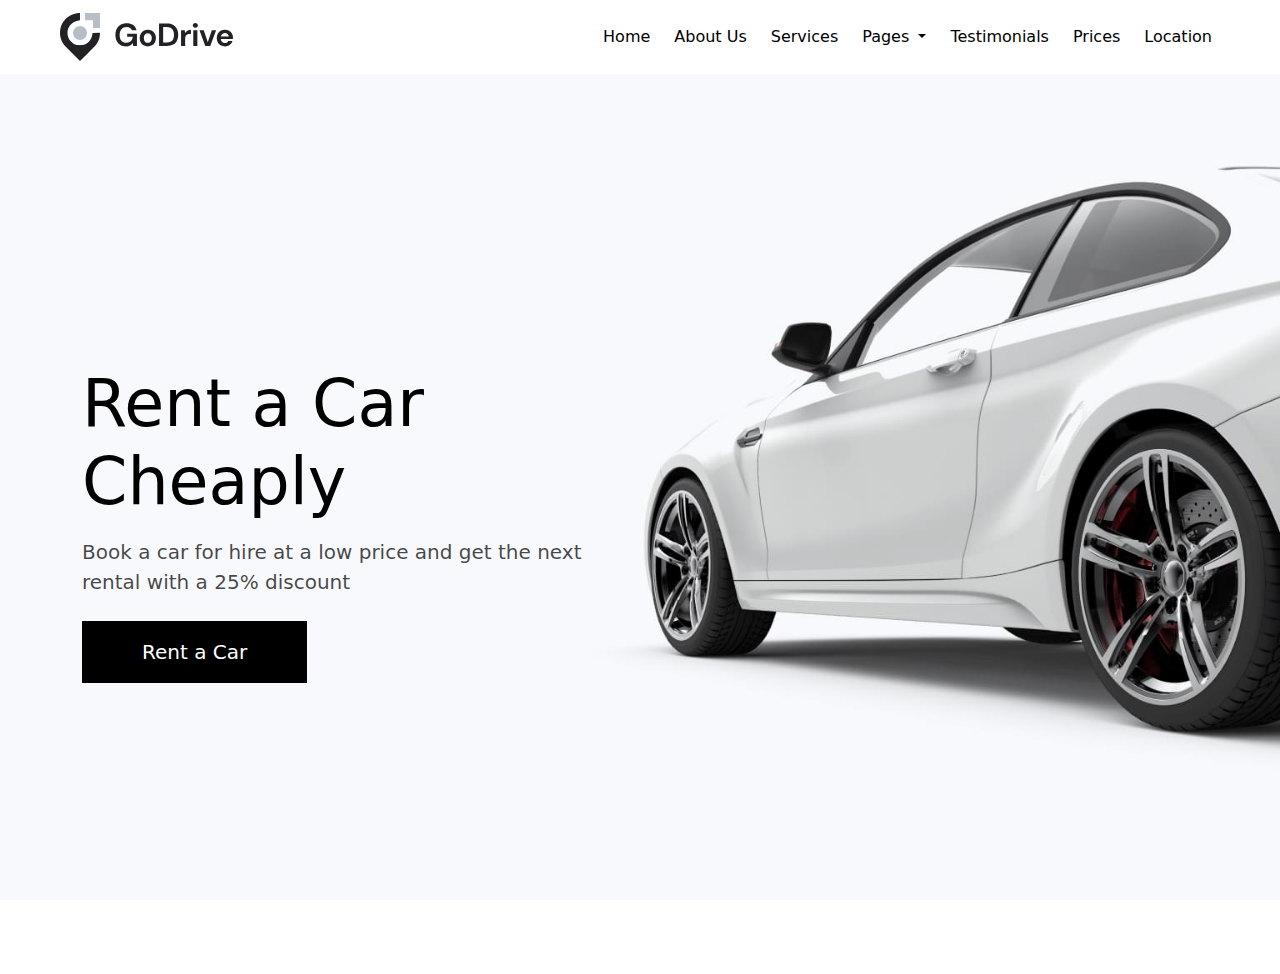
<file: index.html>
<!DOCTYPE html>
<html lang="en">
<head>
    <meta charset="UTF-8">
    <meta name="viewport" content="width=device-width, initial-scale=1.0">
    <title>Document</title>
    <link href="https://cdn.jsdelivr.net/npm/bootstrap@5.3.3/dist/css/bootstrap.min.css" rel="stylesheet" integrity="sha384-QWTKZyjpPEjISv5WaRU9OFeRpok6YctnYmDr5pNlyT2bRjXh0JMhjY6hW+ALEwIH" crossorigin="anonymous">
    <link rel="stylesheet" href="style.css">
</head>
<body>

    <nav class="navbar navbar-expand-lg px-5">
        <div class="container-fluid">
          <a class="navbar-brand" href="#"><img style="width: 100%; object-fit: cover;" src="1.png" alt=""></a>
          <button class="navbar-toggler" type="button" data-bs-toggle="collapse" data-bs-target="#navbarSupportedContent" aria-controls="navbarSupportedContent" aria-expanded="false" aria-label="Toggle navigation">
            <span class="navbar-toggler-icon"></span>
          </button>
          <div class="collapse navbar-collapse" id="navbarSupportedContent">
            <ul class="navbar-nav ms-auto mb-2 mb-lg-0 gap-2">
              <li class="nav-item">
                <a style="color: black;" class="nav-link active" aria-current="page" href="#">Home</a>
              </li>
              <li class="nav-item">
                <a target="_blank" style="color: black;" class="nav-link" href="about.html">About Us</a>
              </li>
              <li class="nav-item">
                <a style="color: black;" class="nav-link" href="#">Services</a>
              </li>
              
              <li class="nav-item dropdown">
                <a style="color: black;" class="nav-link dropdown-toggle" href="#" role="button" data-bs-toggle="dropdown" aria-expanded="false">
                  Pages
                </a>
                <ul class="dropdown-menu">
                  <li><a class="dropdown-item" href="#">Single Services</a></li>
                  <li><a class="dropdown-item" href="#">Maintenance</a></li>
                  <li><hr class="dropdown-divider"></li>
                  <li><a class="dropdown-item" href="#">404 Page</a></li>
                </ul>
              </li>

              <li class="nav-item">
                <a style="color: black;" class="nav-link" href="#">Testimonials</a>
              </li>
              <li class="nav-item">
                <a style="color: black;" class="nav-link" href="button.html">Prices</a>
              </li>
              <li class="nav-item">
                <a style="color: black;" class="nav-link" href="#">Location</a>
              </li>
              
            </ul>
          </div>
        </div>
      </nav>

      <!-- Home Page -->

      <div style="height: 100vh; background-image: url(2.png); background-attachment: fixed; background-size: cover; background-position: center;" class="container-fluid">
        <div class="container h-100">
            <div class="col-sm-6 h-100 d-flex flex-column align-items-start justify-content-center gap-2">

            
            <h1 style="font-size: 65px; color: black;">Rent a Car Cheaply</h1>
            <p style="font-size: 20px; color: rgba(0, 0, 0, 0.726);" >Book a car for hire at a low price and get the next rental with a 25% discount</p>
            <a target="_blank" href="button.html"> <button style="color: white; background-color: black; padding: 16px 60px; border: none; font-size: 20px;" class="black">Rent a Car</button></a>
            </div>
        </div>
      </div>
    






    <script src="https://cdn.jsdelivr.net/npm/bootstrap@5.3.3/dist/js/bootstrap.bundle.min.js" integrity="sha384-YvpcrYf0tY3lHB60NNkmXc5s9fDVZLESaAA55NDzOxhy9GkcIdslK1eN7N6jIeHz" crossorigin="anonymous"></script>
</body>
</html>
</file>
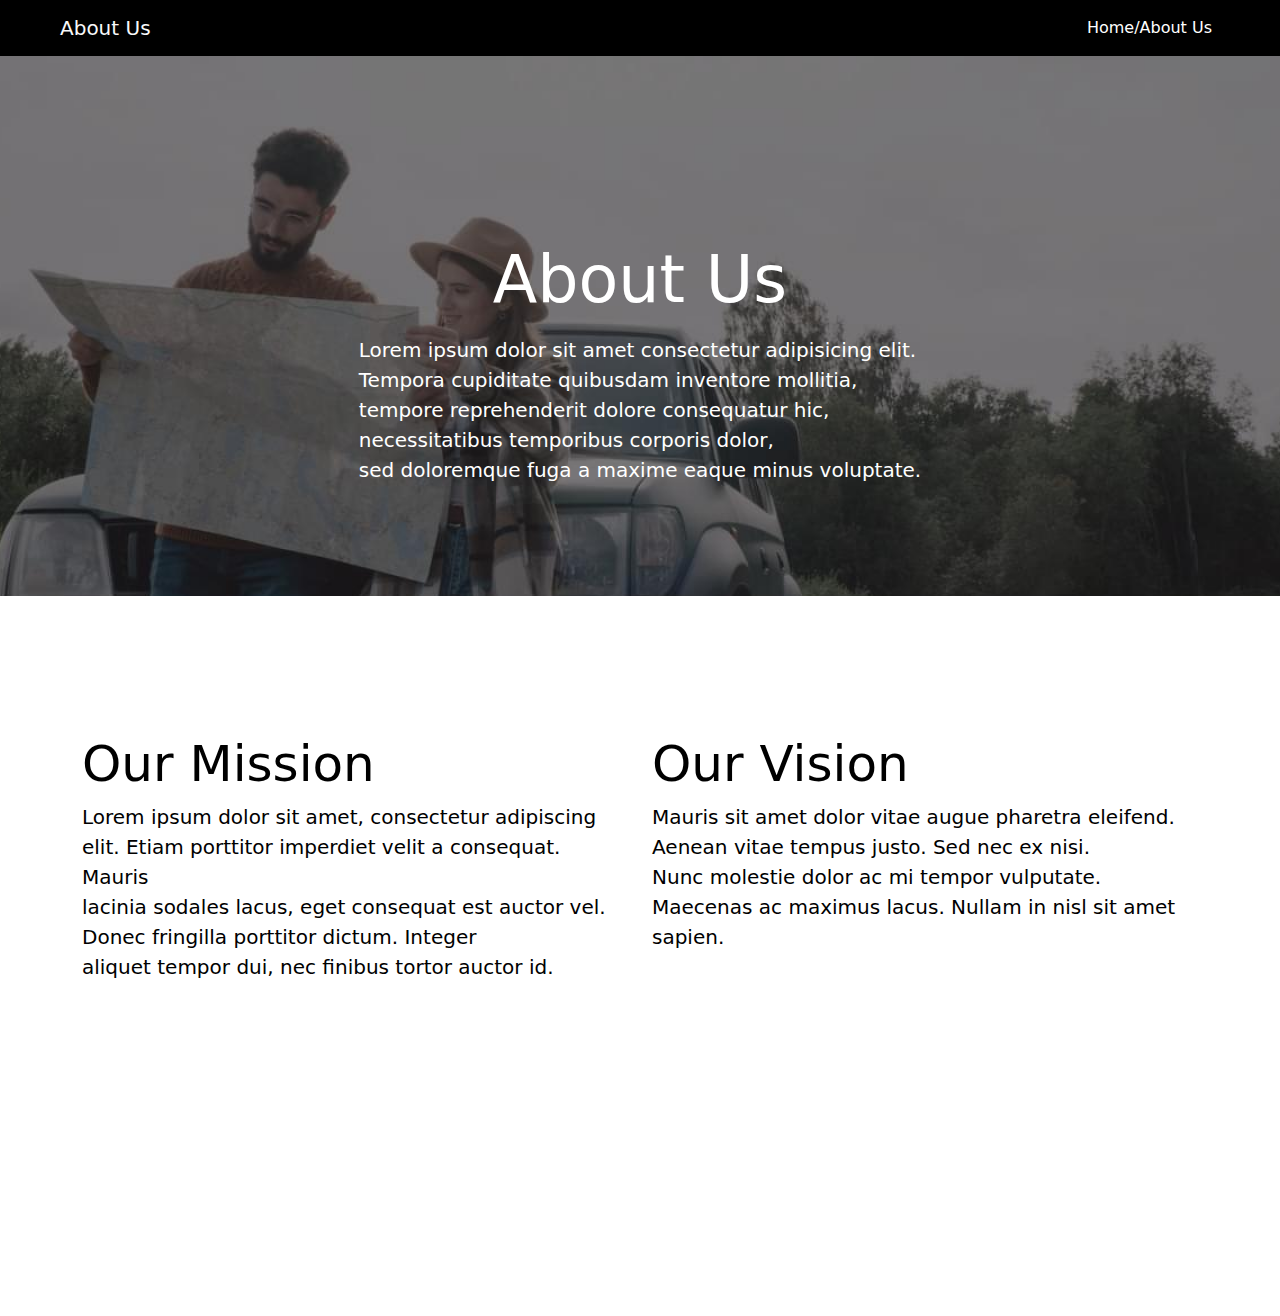
<file: about.html>
<!DOCTYPE html>
<html lang="en">
<head>
    <meta charset="UTF-8">
    <meta name="viewport" content="width=device-width, initial-scale=1.0">
    <title>about us</title>
    <link href="https://cdn.jsdelivr.net/npm/bootstrap@5.3.3/dist/css/bootstrap.min.css" rel="stylesheet" integrity="sha384-QWTKZyjpPEjISv5WaRU9OFeRpok6YctnYmDr5pNlyT2bRjXh0JMhjY6hW+ALEwIH" crossorigin="anonymous">

</head>
<body>

    <nav class="navbar navbar-expand-lg bg-black px-5">
        <div class="container-fluid">
            
          <a class="navbar-brand text-light" href="#">About Us</a>
          <button class="navbar-toggler" type="button" data-bs-toggle="collapse" data-bs-target="#navbarSupportedContent" aria-controls="navbarSupportedContent" aria-expanded="false" aria-label="Toggle navigation">
            <span class="navbar-toggler-icon"></span>
          </button>
          <div class="collapse navbar-collapse" id="navbarSupportedContent">
            <ul class="navbar-nav ms-auto mb-2 mb-lg-0 gap-2">
              <li class="nav-item">
                <a style="color: white;" class="nav-link active" aria-current="page" href="#">Home/About Us</a>
              </li>
              
              
                
              
            </ul>
          </div>
        </div>
      </nav>


    
    <div style="height: 60vh; background-image: url(3.png); background-attachment: fixed; background-size: cover; background-position: center;" class="container-fluid">
        <div class="container">
            <div style=" display: flex; flex-direction: column; align-items: center; justify-content: center; height: 70vh;" class=" gap-2">
              <h1 style="font-size: 65px; color: white;">About Us</h1>
              <p style="font-size: 20px; color: white;">Lorem ipsum dolor sit amet consectetur adipisicing elit. <br>Tempora cupiditate quibusdam inventore mollitia, <br> tempore reprehenderit dolore consequatur hic, <br> necessitatibus temporibus corporis dolor, <br> sed doloremque fuga a maxime eaque minus voluptate.</p>
            </div>
            <div class="row d-flex align-items-start justify-content-center" style="height: 70vh;">
                <div class="col-sm-6 gap-2 mt-5">
                    <h1 style="font-size: 50px; color: black;">Our Mission</h1>
                    <p style="font-size: 20px; color: black;">Lorem ipsum dolor sit amet, consectetur adipiscing <br> elit. Etiam porttitor imperdiet velit a consequat. Mauris <br> lacinia sodales lacus, eget consequat est auctor vel.
                           <br>
                        Donec fringilla porttitor dictum. Integer  <br>aliquet tempor dui, nec finibus tortor auctor id.</p>
                </div>
                <div class="col-sm-6 gap-2 mt-5">
                    <h1 style="font-size: 50px; color: black;">Our Vision</h1>
                    <p style="font-size: 20px; color: black;">Mauris sit amet dolor vitae augue pharetra eleifend. <br> Aenean vitae tempus justo. Sed nec ex nisi. <br> Nunc molestie dolor ac mi tempor vulputate. <br> Maecenas ac maximus lacus. Nullam in nisl sit amet sapien.</p>
                </div>
            
            </div>
        </div>
      </div>



      <script src="https://cdn.jsdelivr.net/npm/bootstrap@5.3.3/dist/js/bootstrap.bundle.min.js" integrity="sha384-YvpcrYf0tY3lHB60NNkmXc5s9fDVZLESaAA55NDzOxhy9GkcIdslK1eN7N6jIeHz" crossorigin="anonymous"></script>

</body>
</html>
</file>
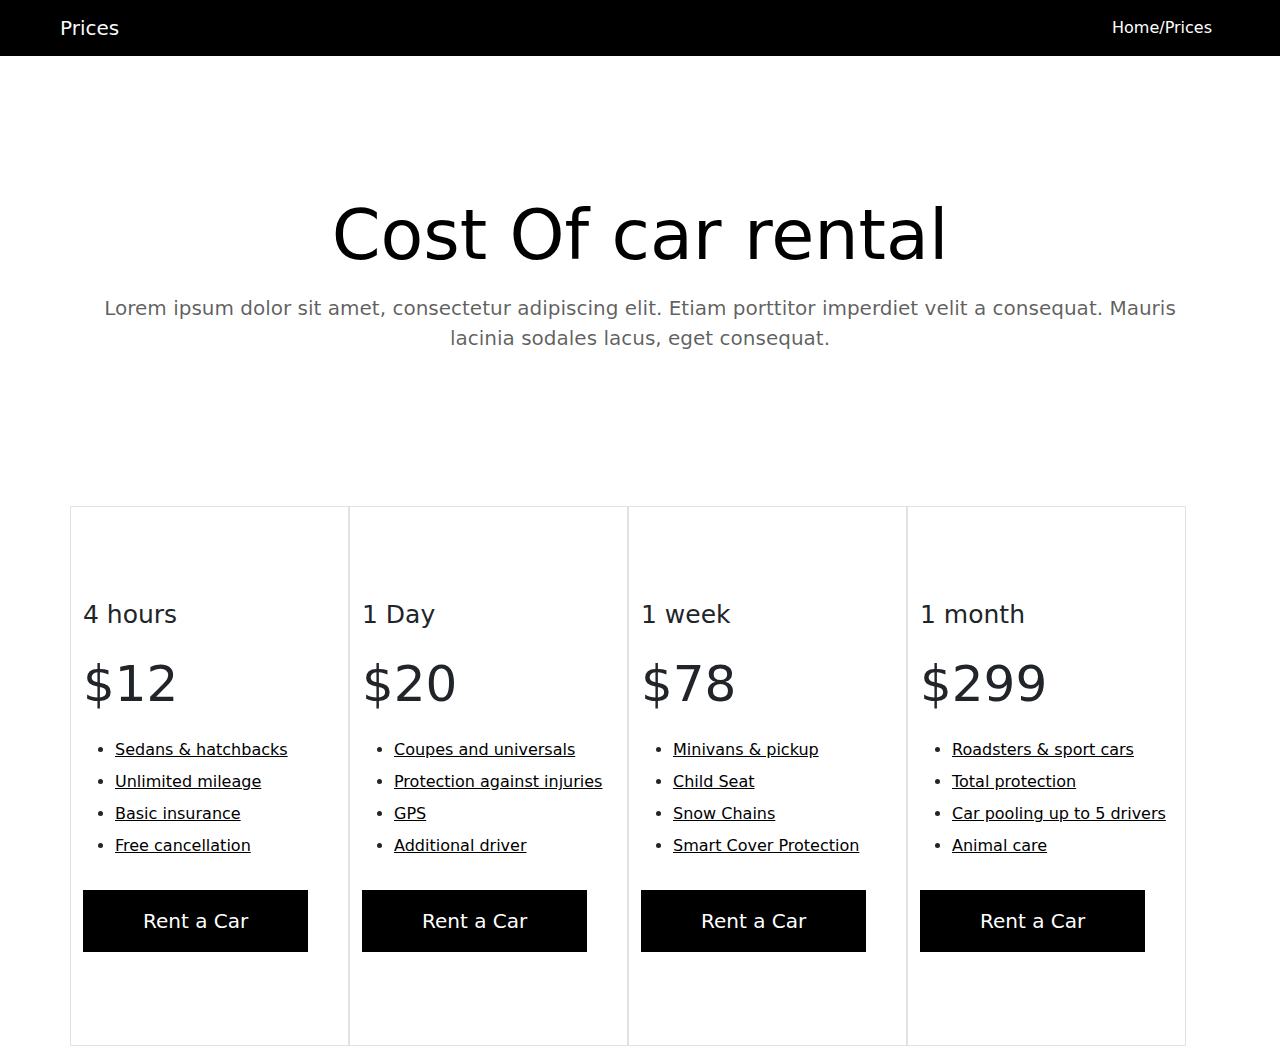
<file: button.html>
<!DOCTYPE html>
<html lang="en">
<head>
    <meta charset="UTF-8">
    <meta name="viewport" content="width=device-width, initial-scale=1.0">
    <title>about us</title>
    <link href="https://cdn.jsdelivr.net/npm/bootstrap@5.3.3/dist/css/bootstrap.min.css" rel="stylesheet" integrity="sha384-QWTKZyjpPEjISv5WaRU9OFeRpok6YctnYmDr5pNlyT2bRjXh0JMhjY6hW+ALEwIH" crossorigin="anonymous">

</head>
<body>

    <nav class="navbar navbar-expand-lg bg-black px-5">
        <div class="container-fluid">
            
          <a class="navbar-brand text-light" href="#">Prices</a>
          <button class="navbar-toggler" type="button" data-bs-toggle="collapse" data-bs-target="#navbarSupportedContent" aria-controls="navbarSupportedContent" aria-expanded="false" aria-label="Toggle navigation">
            <span class="navbar-toggler-icon"></span>
          </button>
          <div class="collapse navbar-collapse" id="navbarSupportedContent">
            <ul class="navbar-nav ms-auto mb-2 mb-lg-0 gap-2">
              <li class="nav-item">
                <a style="color: white;" class="nav-link active" aria-current="page" href="#">Home/Prices</a>
              </li>
              
              
                
              
            </ul>
          </div>
        </div>
      </nav>

      <div class="container-fluid">
        <div style="min-height: 100vh;" class="container">
        <div style="height: 50vh;" class="gap-2 d-flex flex-column align-items-center justify-content-center">
            <h1 style="font-size: 70px; color: black;">Cost Of car rental</h1>
            <p style="font-size: 20px; color: rgba(0, 0, 0, 0.63); text-align: center;">Lorem ipsum dolor sit amet, consectetur adipiscing elit. Etiam porttitor imperdiet velit a consequat. Mauris lacinia sodales lacus, eget consequat.   </p>
        </div>
        <div style="height: 60vh; width: 100%;" class="row">
            <div class="col-sm-3 border gap-3 d-flex flex-column align-items-start justify-content-center">
                <h3 style="font-size: 25px;">4 hours</h3>
                <h1 style="font-size: 50px;">$12</h1>
                <div class="p gap-2 d-flex flex-column">
                    <ul class="gap-2 d-flex flex-column align-items-start justify-content-center">
                        <li><a style="color: black;" href="">Sedans & hatchbacks</a></li>
                        <li><a style="color: black;" href="">Unlimited mileage</a></li>
                        <li><a style="color: black;" href="">Basic insurance</a></li>
                        <li><a style="color: black;" href="">Free cancellation</a></li>
                    </ul>
                </div>

                <button style="color: white; background-color: black; padding: 16px 60px; border: none; font-size: 20px;" class="black ">Rent a Car</button>
            </div>

            <div class="col-sm-3 border gap-3 d-flex flex-column align-items-start justify-content-center">
                <h3 style="font-size: 25px;">1 Day</h3>
                <h1 style="font-size: 50px;">$20</h1>
                <div class="p gap-2 d-flex flex-column">
                    <ul class="gap-2 d-flex flex-column align-items-start justify-content-center">
                        <li><a style="color: black;" href="">Coupes and universals</a></li>
                        <li><a style="color: black;" href="">Protection against injuries</a></li>
                        <li><a style="color: black;" href="">GPS</a></li>
                        <li><a style="color: black;" href="">Additional driver</a></li>
                    </ul>
                </div>

                <button style="color: white; background-color: black; padding: 16px 60px; border: none; font-size: 20px;" class="black">Rent a Car</button>
            </div>

            <div class="col-sm-3 border gap-3 d-flex flex-column align-items-start justify-content-center">
                <h3 style="font-size: 25px;">1 week</h3>
                <h1 style="font-size: 50px;">$78</h1>
                <div class="p gap-2 d-flex flex-column">
                    <ul class="gap-2 d-flex flex-column align-items-start justify-content-center">
                        <li><a style="color: black;" href="">Minivans & pickup</a></li>
                        <li><a style="color: black;" href="">Child Seat</a></li>
                        <li><a style="color: black;" href="">Snow Chains</a></li>
                        <li><a style="color: black;" href="">Smart Cover Protection</a></li>
                    </ul>
                </div>

                <button style="color: white; background-color: black; padding: 16px 60px; border: none; font-size: 20px;" class="black">Rent a Car</button>
            </div>
        
            <div class="col-sm-3 border gap-3 d-flex flex-column align-items-start justify-content-center">
                <h3 style="font-size: 25px;">1 month</h3>
                <h1 style="font-size: 50px;">$299</h1>
                <div class="p gap-2 d-flex flex-column">
                    <ul class="gap-2 d-flex flex-column align-items-start justify-content-center">
                        <li><a style="color: black;" href="">Roadsters & sport cars</a></li>
                        <li><a style="color: black;" href="">Total protection</a></li>
                        <li><a style="color: black;" href="">Car pooling up to 5 drivers</a></li>
                        <li><a style="color: black;" href="">Animal care</a></li>
                    </ul>
                </div>

                <button style="color: white; background-color: black; padding: 16px 60px; border: none; font-size: 20px;" class="black">Rent a Car</button>
            </div>
        
        
        </div>
        </div>
      </div>    





      <script src="https://cdn.jsdelivr.net/npm/bootstrap@5.3.3/dist/js/bootstrap.bundle.min.js" integrity="sha384-YvpcrYf0tY3lHB60NNkmXc5s9fDVZLESaAA55NDzOxhy9GkcIdslK1eN7N6jIeHz" crossorigin="anonymous"></script>

</body>
</html>
</file>
<file: style.css>
.h-100{
    height: 100vh;
}
</file>
